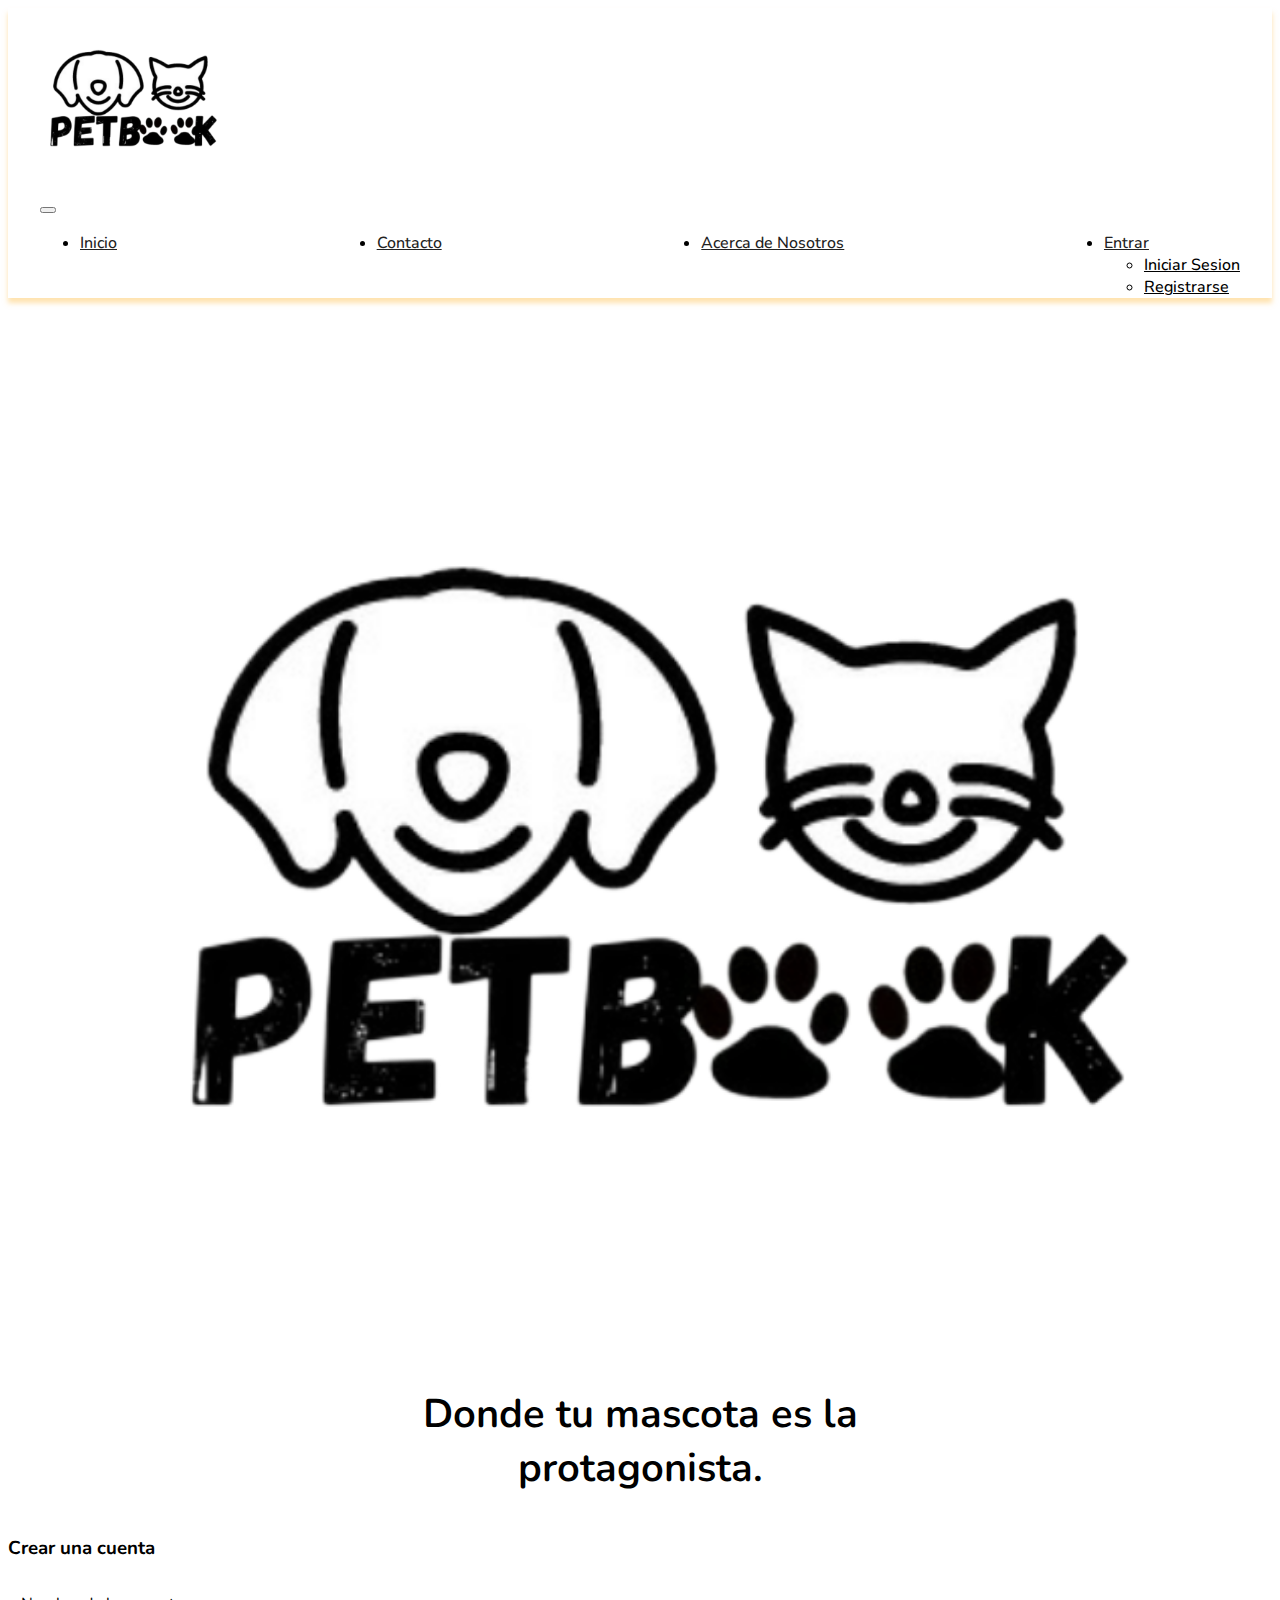
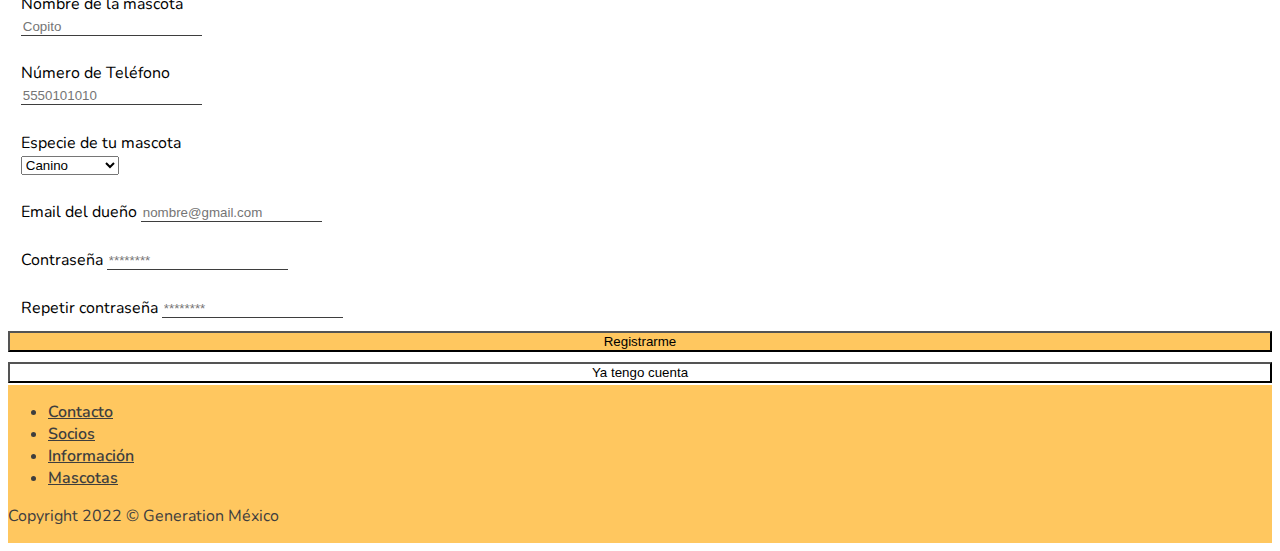
<file: index.html>
<!DOCTYPE html>
<html lang="en">

<head>
  <meta charset="UTF-8" />
  <meta http-equiv="X-UA-Compatible" content="IE=edge" />
  <meta name="viewport" content="width=device-width, initial-scale=1.0" />

  <title>Registro</title>
  <link href="https://cdn.jsdelivr.net/npm/bootstrap@5.2.3/dist/css/bootstrap.min.css" rel="stylesheet"
  integrity="sha384-rbsA2VBKQhggwzxH7pPCaAqO46MgnOM80zW1RWuH61DGLwZJEdK2Kadq2F9CUG65" crossorigin="anonymous">
  <link rel="stylesheet" href="/css/variables.css">
  <link rel="stylesheet" href="/css/navbar.css" />
  <link rel="stylesheet" href="/css/index.css" />
  <link rel="stylesheet" href="css/footer.css"/>
</head>

<body>
  <nav class="navbar navbar-expand-lg  d-flex justify-content-between nav-mobile-flex">

    <div class="item1-mobile">
      <a class="navbar-brand" href="#">
        <img src="/images/logo.png" alt="Logo" class="navLogo" id="logo" />
      </a>
    </div>
    <div class="item2-mobile">
      <div class="container-fluid">
        <button class="navbar-toggler" type="button" data-bs-toggle="collapse" data-bs-target="#navbarNav"
          aria-controls="navbarNav" aria-expanded="false" aria-label="Toggle navigation">
          <span class="navbar-toggler-icon"></span>
        </button>
        <div class="collapse navbar-collapse div-list" id="navbarNav">

          <ul class="navbar-nav nav-ul-s">
            <!-- <div class="links-menu"> -->
            <li class="nav-item">
              <a class="nav-link" href="index.html">Inicio</a>
            </li>
            </li>
            <li class="nav-item">
              <a class="nav-link" href="contacto.html">Contacto</a>
            </li>
            <li class="nav-item">
              <a class="nav-link" href="/AcercaDeNosotros.html">Acerca de Nosotros</a>
            </li>
            <li class="nav-item dropdown">
              <a class="nav-link dropdown-toggle" href="#" role="button" data-bs-toggle="dropdown" aria-expanded="false">
                Entrar
              </a>
              <ul class="dropdown-menu bg-verde">
                <li><a class="dropdown-item" href="login.html" style="color: black;">Iniciar Sesion</a></li>
                <li><a class="dropdown-item" href="index.html" style="color: black;">Registrarse</a></li>
              </ul>
            </li>
          </ul>
          <!-- </div> -->
          </ul>
        </div>
      </div>
    </div>
  </nav>

  <main class="container w-90 espaciado-top">
    <div class="row row-cols-1 row-cols-md-2">
      <div class="col estilo-form" id="descripcion">
        <img src="images/logo.png" alt="" class="img-chica-paseando-perro"/>
        <p>Donde tu mascota es la<br> protagonista.</p>
      </div>
      <div class="col mt-3">
        <h3>Crear una cuenta</h3>
        <form action="#" class="formulario" id="formularioIndex">
          <!--Nombre de la mascota-->
          <div class="formularioGrupo" id="grupo_nombre">
            <label for="input-nombre" class="form-label">Nombre de la mascota</label>
            <div class="formularioInput">
              <input type="text" class="form-control estilo-inputs" name="nombre" id="input_nombre"
                placeholder="Copito">
            </div>
            <div class="alert alert-danger" role="error">
              <li>Nombre no válido.</li>
              <li>El nombre no puede estar vacío. Debe contener 2 caracteres o más.</li>
              <li>El nombre solo puede contener letras.</li>
            </div>
          </div>
          <!-- telefono-->
          <div class="formularioGrupo" id="grupo_telefono">
            <label for="input-telefono" class="form-label">Número de Teléfono</label>
            <div class="formularioInput">
              <input type="tel" class="form-control estilo-inputs" name="telefono" id="input_telefono"
                placeholder="5550101010">
            </div>
            <div class="alert alert-danger" role="error">
              <li>Ingresa un teléfono válido</li>
              <li>Ejemplo: 5567996337</li>
            </div>
          </div>

          <!--Especie-->
          <div class="formularioGrupo">
            <label for="input-name" class="form-label">Especie de tu mascota</label>
            <div>
              <select name="Especie" class="especie" name="especie" id="especie">
                <option value="">Canino</option>
                <option value="">Felino</option>
                <option value="">Equino</option>
                <option value="">Roedor</option>
                <option value="">Reptil</option>
                <option value="">Acuatico</option>
                <option value="">Ave</option>
                <option value="">Otra especie</option>
              </select>
            </div>
          </div>
          <!--Email-->
          <div class="formularioGrupo" id="grupo_email">
            <label for="input-email" class="form-label">Email del dueño</label>
            <input type="email" class="form-control estilo-inputs" name="email" id="input_email"
              placeholder="nombre@gmail.com" />
            <div class="alert alert-danger" role="error">
              <li>Ingresa un email válido</li>
              <li>Ejemplo: gatitaflow@gmail.com</li>
            </div>
          </div>
          <!--contraseña-->
          <div class="formularioGrupo" id="grupo_password">
            <label for="input-password" class="form-label">Contraseña</label>
            <input type="password" class="form-control estilo-inputs" name="password" id="input_password"
              placeholder="********" />
            <div class="alert alert-danger" role="error">
              <li>Ingresa una contraseña válida</li>
              <li>La contraseña debe tener entre 8 y 16 caracteres, al menos un dígito, al menos una minúscula y al
                menos una mayúscula.</li>
              <li>Ejemplo: UnaGatita60$</li>
            </div>
          </div>
          <!--repetircontraseña-->
          <div class="formularioGrupo" id="grupo_password2">
            <label for="input-Password2" class="form-label">Repetir contraseña</label>
            <input type="password" class="form-control estilo-inputs" name="password2" id="input_password2"
              placeholder="********" />
            <div class="alert alert-danger" role="error">
              <li>La contraseña debe ser igual a la anterior</li>
            </div>
          </div>
          <div class="div-btns">
            <button type="button" id="btnRegistro" class="btn btn-color">Registrarme</button>
            <button type="button" id="btnTengoCuenta" class="btn btn-color">Ya tengo cuenta</button>
          </div>
          <div class="col-md-8 order-md-1 mt-2">

            <div class="alert alert-danger fade show" style="display:none" role="alert" id="alertaValidaciones">
              <p id="alertaValidacionesTexto"></p>
            </div>
          </div>

        </form>
      </div>
    </div>
  </main>
  <dialog class="modal-success">
    <div class="modal-container">
      <h2 class="success-title">Registro Exitoso</h2>
      <img class="success-icon"src="./images/iconos/registro.svg" alt="Icono de un circulo verde con una palomita blanca">
      <p class="success-text">Por favor <a href="login.html" class="login-link">inicie sesión</a> para empezar a publicar</>
      <p class="success-text">Redirigiendo al Login en <span class="seg-success">3</span> segundos...</p>
    </div>
  </dialog>
  <footer>
    <ul class="nav justify-content-center">
      <li class="nav-item">
        <a class="nav-link" href="contacto.html">Contacto</a>
      </li>
      <li class="nav-item">
        <a class="nav-link" href="#">Socios</a>
      </li>
      <li class="nav-item">
        <a class="nav-link" href="AcercaDeNosotros.html">Información</a>
      </li>
      <li class="nav-item">
        <a class="nav-link" target="_blank" href="https://www.youtube.com/watch?v=dO5zpQtWBKU">Mascotas</a>
      </li>
    </ul>
    <p class="text-center">Copyright 2022 &#xa9 Generation México</p>
  </footer>
  <script src="https://cdn.jsdelivr.net/npm/bootstrap@5.2.3/dist/js/bootstrap.bundle.min.js"
  integrity="sha384-kenU1KFdBIe4zVF0s0G1M5b4hcpxyD9F7jL+jjXkk+Q2h455rYXK/7HAuoJl+0I4"
  crossorigin="anonymous"></script>
  <script src="js/index.js"></script>
  <!-- <script src="/js/Dosindex.js"></script> -->
  
</body>

</html>
</file>
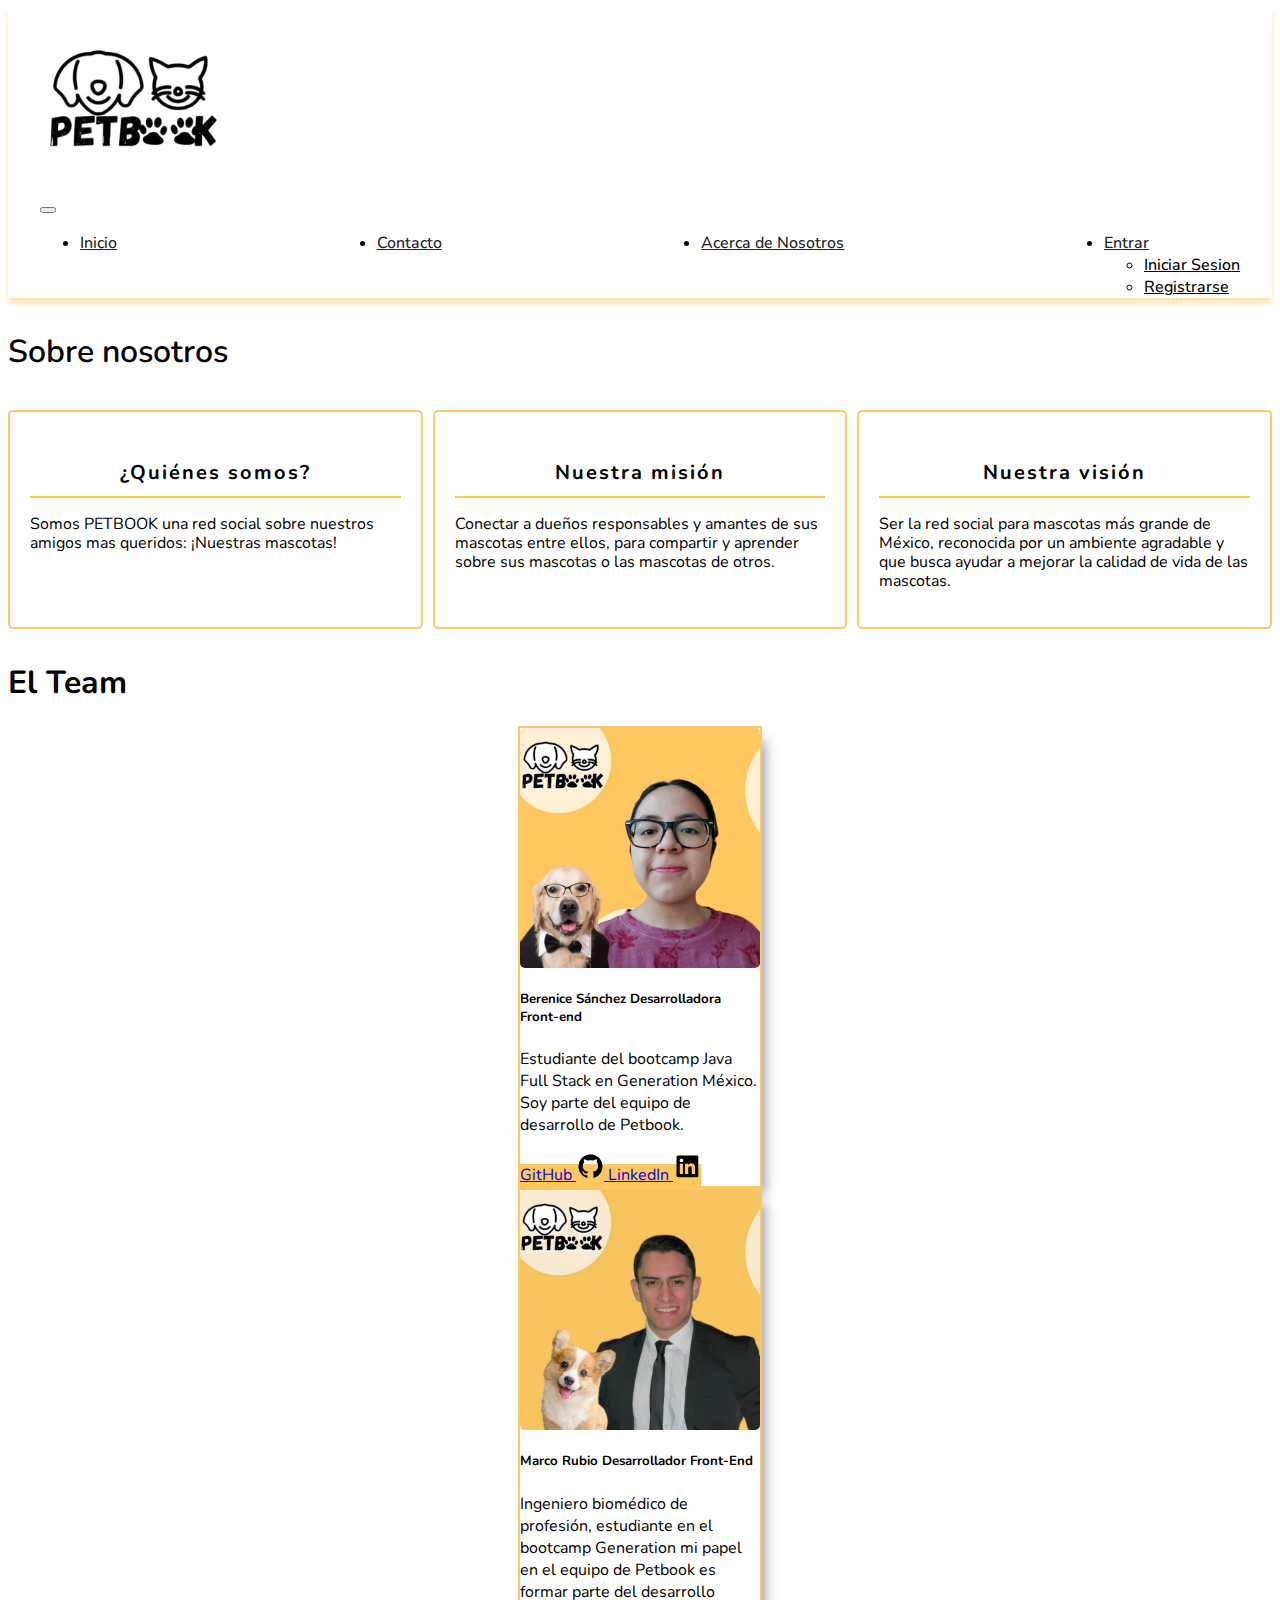
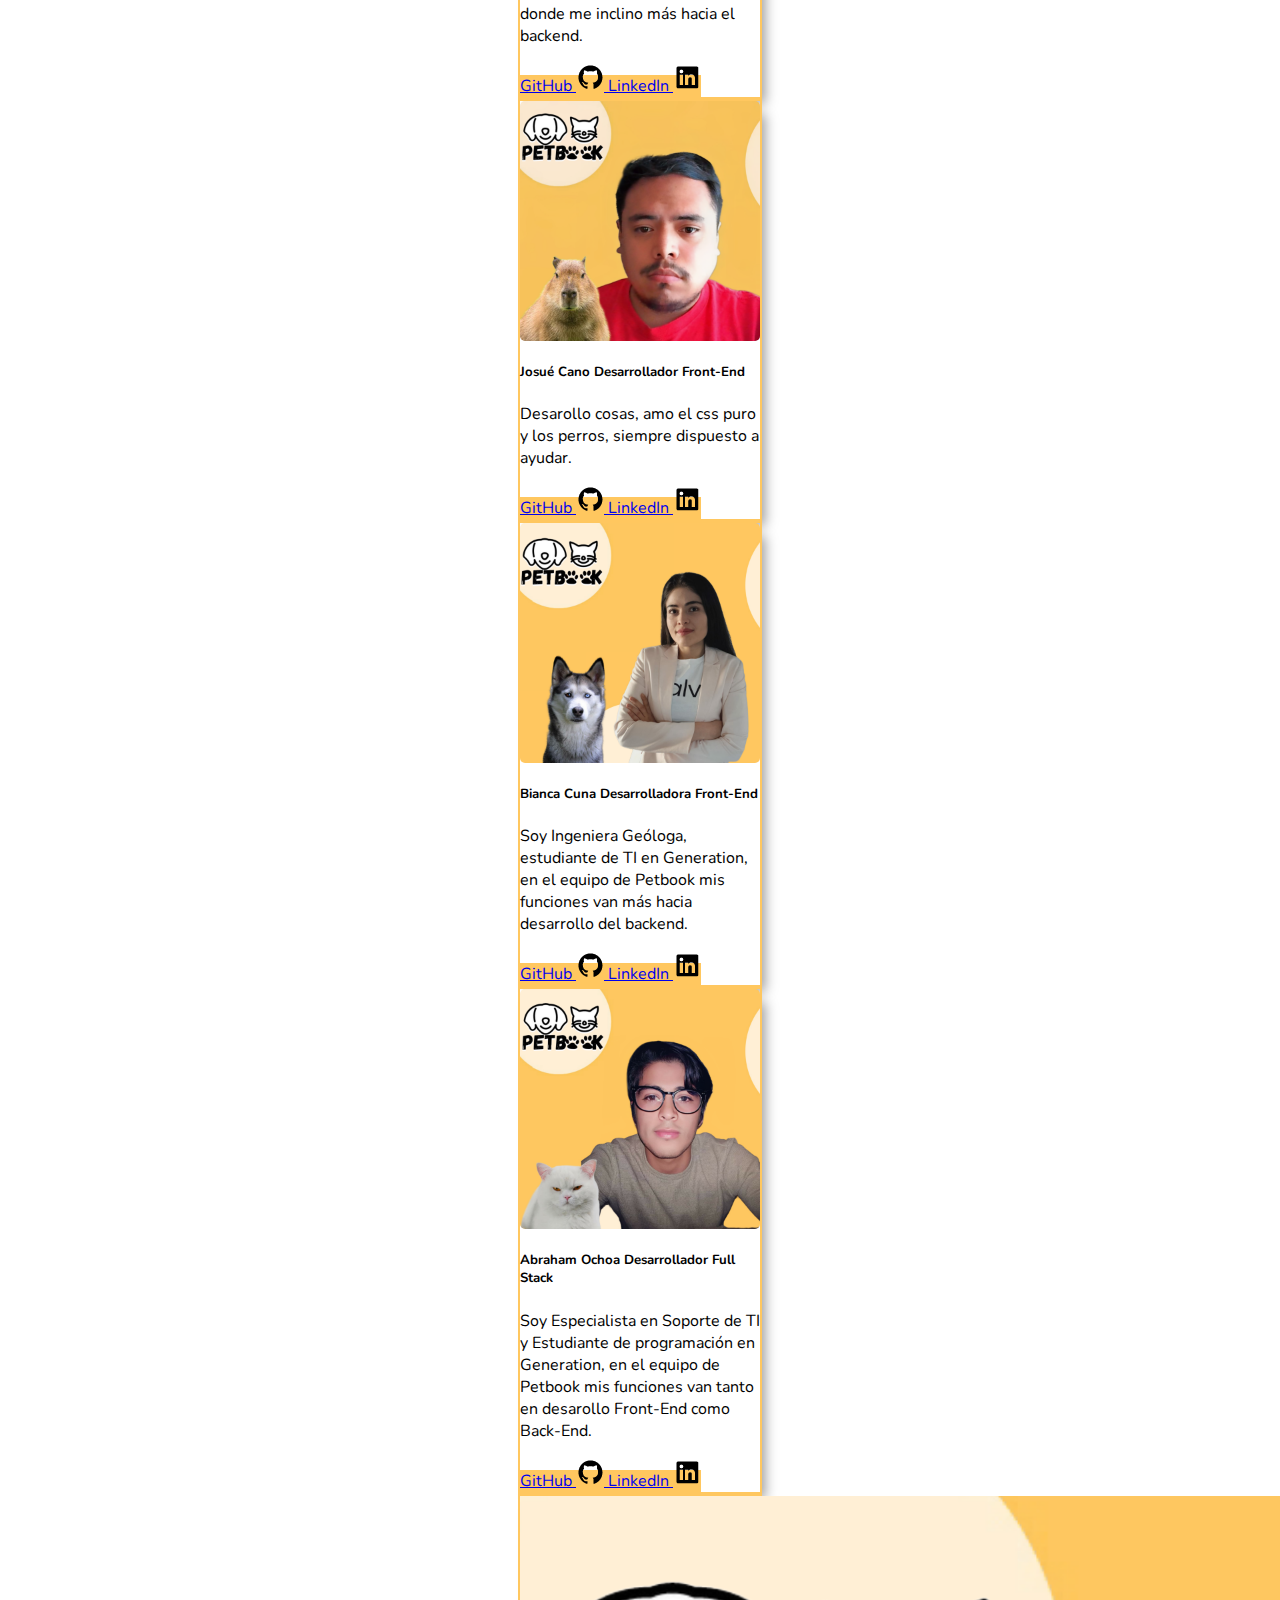
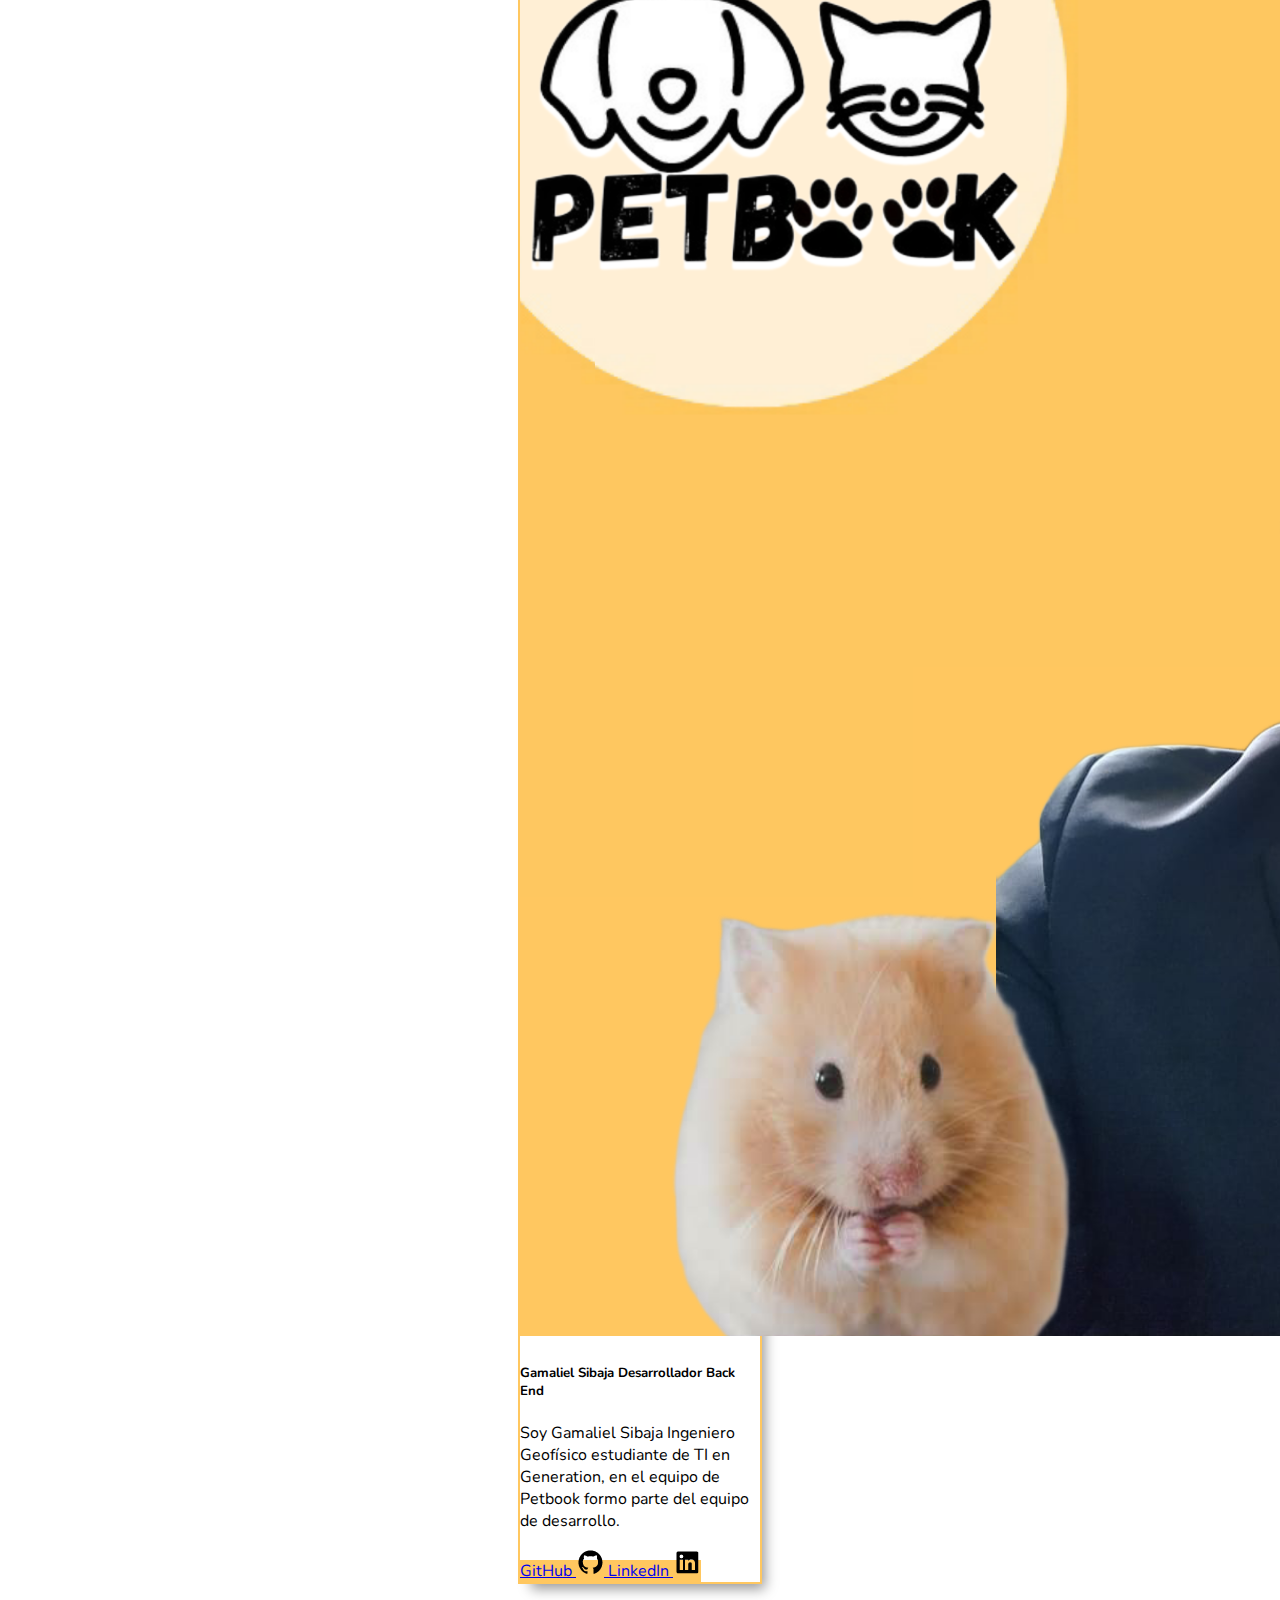
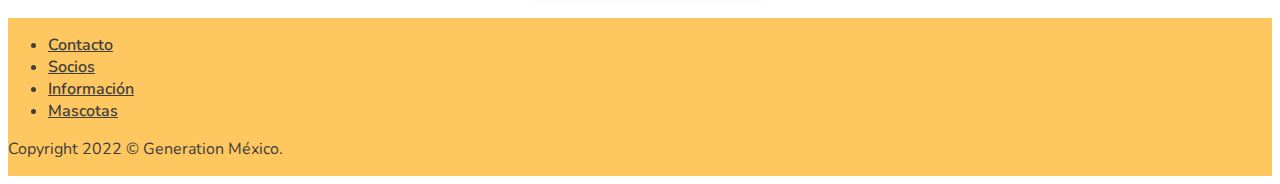
<file: AcercaDeNosotros.html>
<!DOCTYPE html>
<html lang="en">

<head>
  <meta charset="utf-8" />
  <meta name="viewport" content="width=device-width, initial-scale=1" />
  <title>Acerca de nosotros</title>
  <link rel="stylesheet" href="/css/navbar.css">
  <link href="https://cdn.jsdelivr.net/npm/bootstrap@5.2.3/dist/css/bootstrap.min.css" rel="stylesheet"
    integrity="sha384-rbsA2VBKQhggwzxH7pPCaAqO46MgnOM80zW1RWuH61DGLwZJEdK2Kadq2F9CUG65" crossorigin="anonymous" />
  <link rel="stylesheet" href="/css/variables.css">
  <link rel="stylesheet" href="/css/navbar.css">
  <link rel="stylesheet" href="/css/Acercadenosotros.css" />
  <link rel="stylesheet" href="css/footer.css">
</head>

<body>
  <nav class="navbar navbar-expand-lg bg-verde d-flex justify-content-between nav-mobile-flex">
    <div class="item1-mobile">
      <a class="navbar-brand" href="#">
        <img src="/images/logo.png" alt="Logo" class="navLogo" id="logo" />
      </a>
    </div>
    <div class="item2-mobile">

      <div class="container-fluid">
        <button class="navbar-toggler" type="button" data-bs-toggle="collapse" data-bs-target="#navbarNav"
          aria-controls="navbarNav" aria-expanded="false" aria-label="Toggle navigation">
          <span class="navbar-toggler-icon"></span>
        </button>
        <div class="collapse navbar-collapse div-list" id="navbarNav">

          <ul class="navbar-nav nav-ul-s">
            <!-- <div class="links-menu"> -->
            <li class="nav-item">
              <a class="nav-link" href="index.html">Inicio</a>
            </li>
            </li>
            <li class="nav-item">
              <a class="nav-link" href="contacto.html">Contacto</a>
            </li>
            <li class="nav-item">
              <a class="nav-link" href="/AcercaDeNosotros.html">Acerca de Nosotros</a>
            </li>
            <li class="nav-item dropdown">
              <a class="nav-link dropdown-toggle" href="#" role="button" data-bs-toggle="dropdown"
                aria-expanded="false">
                Entrar
              </a>
              <ul class="dropdown-menu bg-verde">
                <li><a class="dropdown-item" href="login.html" style="color: black;">Iniciar Sesion</a></li>
                <li><a class="dropdown-item" href="index.html" style="color: black;">Registrarse</a></li>
              </ul>
            </li>
          </ul>
          <!-- </div> -->
          </ul>
        </div>
      </div>
    </div>

  </nav>
  <section class="container w-90 texto-acerca-nosotros">
    <h1 class="text-center espaciado">Sobre nosotros</h1>
    <div class="cards_nosotros_container">
      <article class="card_nosotros">
        <h2 class="card_nosotros_title">¿Quiénes somos?</h2>
        <p class="card_nosotros_text">
          Somos PETBOOK una red social sobre nuestros amigos mas queridos: ¡Nuestras mascotas!
        </p>
      </article>
      <article class="card_nosotros">
        <h2 class="card_nosotros_title">Nuestra misión</h2>
        <p class="card_nosotros_text">
          Conectar a dueños responsables y amantes de sus mascotas entre ellos, para 
          compartir y aprender sobre sus mascotas o las mascotas de otros.
        </p>
      </article>
      <article class="card_nosotros">
        <h2 class="card_nosotros_title">Nuestra visión</h2>
        <p class="card_nosotros_text">
          Ser la red social para mascotas más grande de México, reconocida por un ambiente agradable y que busca ayudar a 
          mejorar la calidad de vida de las mascotas.
        </p>
      </article>
    </div>
    
  </section>
  
  <main class="container w-90 ">
    <h1 class="text-center">El Team</h1>
    <div class="row row-cols-1 row-cols-md-3 g-4 justify-content-evenly">
      <!--Card Berenice-->
      <div class="col">
        <div class="card h-100 center-cosas">
          <img
            src="/images/bere.png"
            class="card-img-top img" alt="Hollywood Sign on The Hill" />
          <div class="card-body">
            <h5 class="card-title text-center">
              Berenice Sánchez  Desarrolladora Front-end
            </h5>
            <p class="card-text text-center">
              Estudiante del bootcamp Java Full Stack en Generation México.
              Soy parte del equipo de desarrollo de Petbook.
            </p>
          </div>
          <div class="d-flex justify-content-evenly mb-2">
            <a target="_blank" href="https://github.com/wBerenice" class="btn btn-color">GitHub
              <img src="images/iconos/github-logo-24.png" alt="" />
            </a>
            <a target="_blank" href="https://www.linkedin.com/in/berenice-sc/" class="btn btn-color">LinkedIn
              <img src="images/iconos/linkedin-square-logo-24.png" alt="" />
            </a>
          </div>
        </div>
      </div>
      <!--Card Marco-->
      <div class="col">
        <div class="card h-100 center-cosas">
          <img
            src="/images/marco.png"
            class="card-img-top img" alt="Hollywood Sign on The Hill" />
          <div class="card-body">
            <h5 class="card-title text-center">
              Marco Rubio Desarrollador Front-End
            </h5>
            <p class="card-text text-center">
              Ingeniero biomédico de profesión, estudiante en el bootcamp
              Generation mi papel en el equipo de Petbook es formar parte del
              desarrollo donde me inclino más hacia el backend.
            </p>
          </div>
          <div class="d-flex justify-content-evenly mb-2">
            <a target="_blank" href="https://github.com/Marco251094" class="btn btn-color">GitHub
              <img src="images/iconos/github-logo-24.png" alt="" />
            </a>
            <a target="_blank" href="https://www.linkedin.com/in/marco-antonio-rubio-gonzalez"
              class="btn btn-color">LinkedIn
              <img src="images/iconos/linkedin-square-logo-24.png" alt="" />
            </a>
          </div>
        </div>
      </div>
      <!--Card josue-->
      <div class="col">
        <div class="card h-100 center-cosas">
          <img
            src="/images/josue.png"
            class="card-img-top img" alt="Hollywood Sign on The Hill" />
          <div class="card-body">
            <h5 class="card-title text-center">
              Josué Cano Desarrollador Front-End
            </h5>
            <p class="card-text text-center">
              Desarollo cosas, amo el css puro y los perros, siempre dispuesto
              a ayudar.
            </p>
          </div>
          <div class="d-flex justify-content-evenly mb-2">
            <a target="_blank" href="https://github.com/Omiced/" class="btn btn-color">GitHub
              <img src="images/iconos/github-logo-24.png" alt="" />
            </a>
            <a target="_blank" href="https://www.linkedin.com/in/vicanjo" class="btn btn-color">LinkedIn
              <img src="images/iconos/linkedin-square-logo-24.png" alt="" />
            </a>
          </div>
        </div>
      </div>
      <!--Card Bianca-->
      <div class="col">
        <div class="card h-100 center-cosas">
          <img
            src="/images/bianca.png"
            class="card-img-top img" alt="Hollywood Sign on The Hill" />
          <div class="card-body">
            <h5 class="card-title text-center">
              Bianca Cuna Desarrolladora Front-End
            </h5>
            <p class="card-text text-center">
              Soy Ingeniera Geóloga, estudiante de TI en Generation, en el
              equipo de Petbook mis funciones van más hacia desarrollo del
              backend.
            </p>
          </div>
          <div class="d-flex justify-content-evenly mb-2">
            <a target="_blank" href="https://github.com/BiCu19" class="btn btn-color">GitHub
              <img src="images/iconos/github-logo-24.png" alt="" />
            </a>
            <a target="_blank" href="https://www.linkedin.com/in/bianca-p%C3%A9rez-cuna-4019a4259/"
              class="btn btn-color">LinkedIn
              <img src="images/iconos/linkedin-square-logo-24.png" alt="" />
            </a>
          </div>
        </div>
      </div>
      <!--Card Abraham-->
      <div class="col">
        <div class="card h-100 center-cosas">
          <img src="/images/abraham.png" class="card-img-top img" alt="Hollywood Sign on The Hill" />
          <div class="card-body">
            <h5 class="card-title text-center">
              Abraham Ochoa Desarrollador Full Stack
            </h5>
            <p class="card-text text-center">
              Soy Especialista en Soporte de TI y Estudiante de programación en Generation, en
              el equipo de Petbook mis funciones van tanto en desarollo Front-End como Back-End.
            </p>
          </div>
          <div class="d-flex justify-content-evenly mb-2">
            <a target="_blank" href="https://github.com/abrahamhorus" class="btn btn-color">GitHub
              <img src="images/iconos/github-logo-24.png" alt="" />
            </a>
            <a target="_blank" href="https://www.linkedin.com/in/abrahamochoabernal/" class="btn btn-color">LinkedIn
              <img src="images/iconos/linkedin-square-logo-24.png" alt="" />
            </a>
          </div>
        </div>
      </div>
      <!--Card gamaliel-->
      <div class="col">
        <div class="card h-100 center-cosas">
          <img
            src="/images/gama.png" />
          <div class="card-body">
            <h5 class="card-title text-center">
              Gamaliel Sibaja Desarrollador Back End
            </h5>
            <p class="card-text text-center">
              Soy Gamaliel Sibaja Ingeniero Geofísico estudiante de TI en
              Generation, en el equipo de Petbook formo parte del equipo de desarrollo.
            </p>
          </div>
          <div class="d-flex justify-content-evenly mb-2">
            <a target="_blank" href="https://github.com/gammasibaja" class="btn btn-color">GitHub
              <img src="images/iconos/github-logo-24.png" alt="" />
            </a>
            <a target="_blank" href="https://www.linkedin.com/in/gamaliel-sibaja/" class="btn btn-color">LinkedIn
              <img src="images/iconos/linkedin-square-logo-24.png" alt="" />
            </a>
          </div>
        </div>
      </div>

    </div>


  </main>

  <!-- <footer class="footer">
      <img
        src="https://lh3.googleusercontent.com/[base64]w266-h274-no?authuser=0"
        alt="Logo"
        width="100"
        height="100"
        class="patita2"
      />

      <img
        src="https://lh3.googleusercontent.com/[base64]w266-h274-no?authuser=0"
        alt="Logo"
        width="100"
        height="100"
        class="patita"
      />
    </footer> -->
  <footer>
    <ul class="nav justify-content-center">
      <li class="nav-item">
        <a class="nav-link" href="contacto.html">Contacto</a>
      </li>
      <li class="nav-item">
        <a class="nav-link" href="#">Socios</a>
      </li>
      <li class="nav-item">
        <a class="nav-link" href="AcercaDeNosotros.html">Información</a>
      </li>
      <li class="nav-item">
        <a class="nav-link" target="_blank" href="https://www.youtube.com/watch?v=dO5zpQtWBKU">Mascotas</a>
      </li>
    </ul>
    <p class="text-center">Copyright 2022 &#xa9 Generation México.</p>
  </footer>
  <script src="https://cdn.jsdelivr.net/npm/bootstrap@5.2.3/dist/js/bootstrap.bundle.min.js"
    integrity="sha384-kenU1KFdBIe4zVF0s0G1M5b4hcpxyD9F7jL+jjXkk+Q2h455rYXK/7HAuoJl+0I4"
    crossorigin="anonymous"></script>

</body>

</html>
</file>
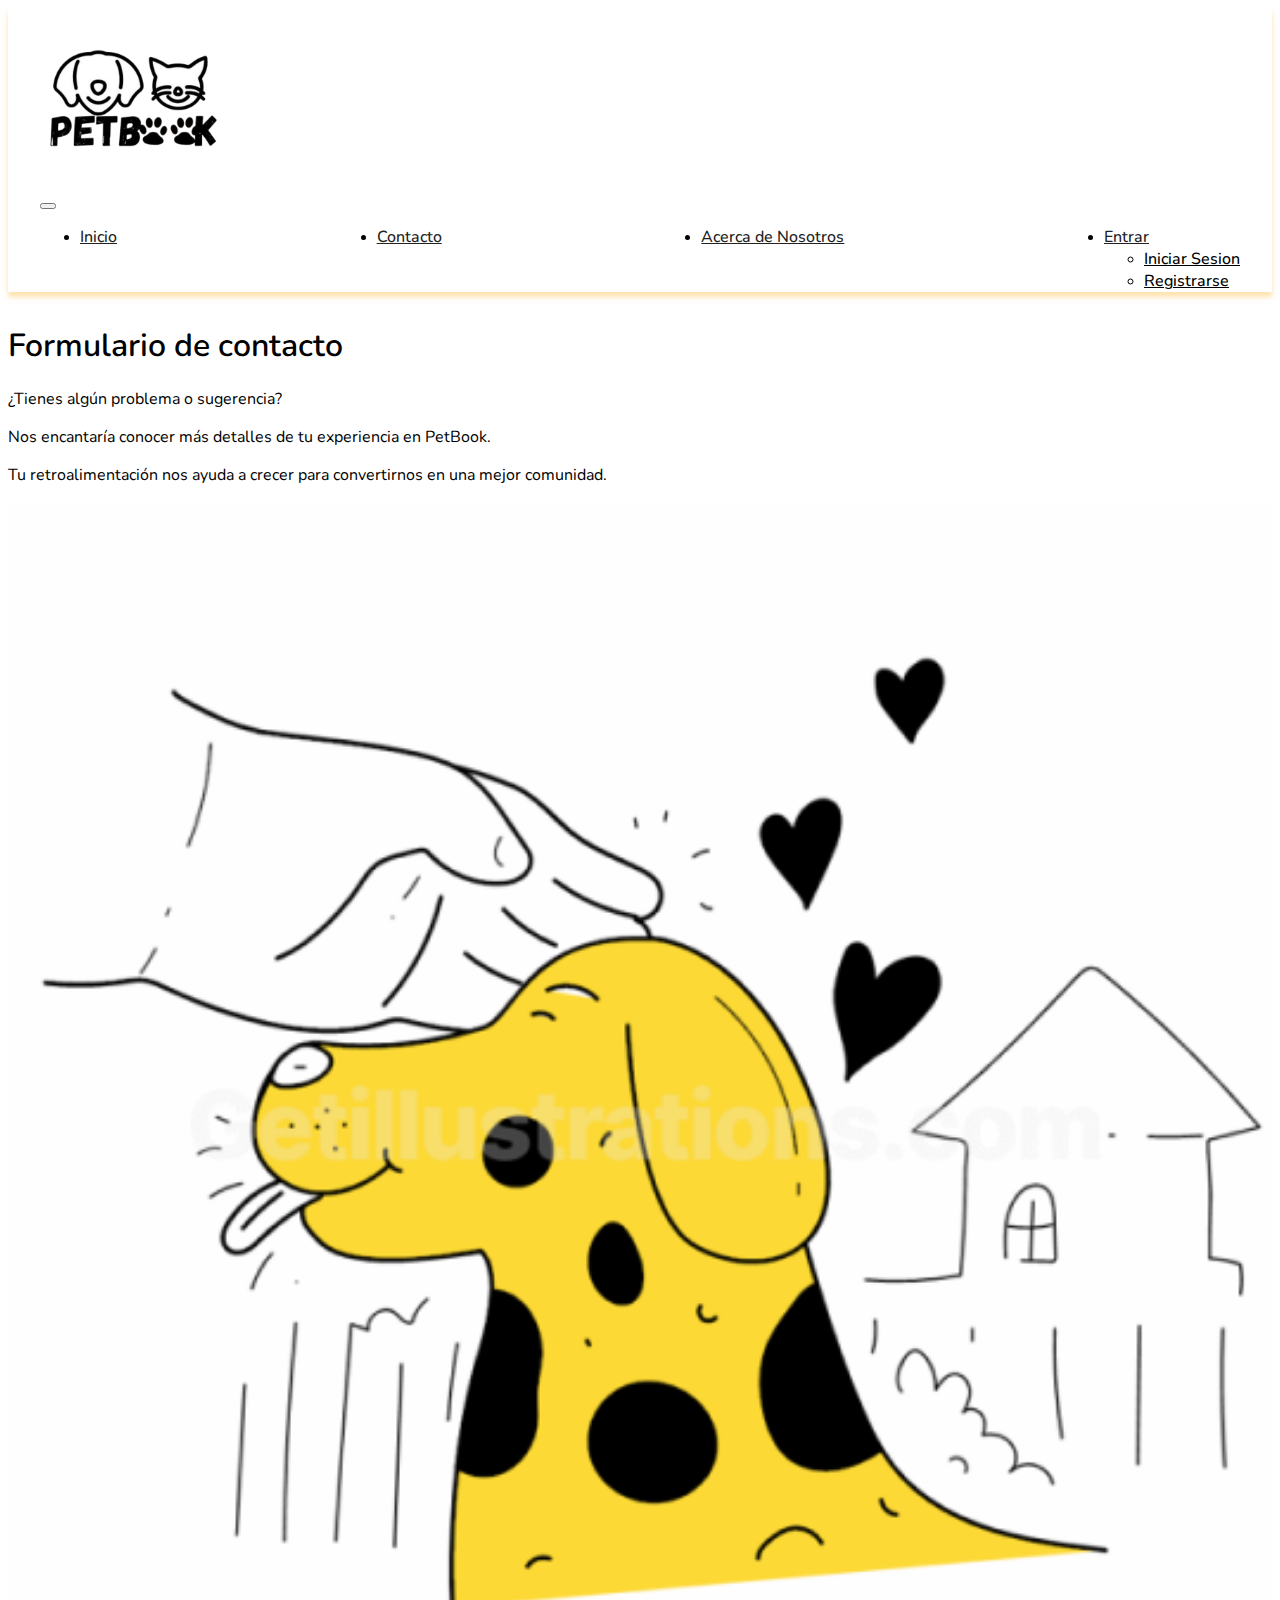
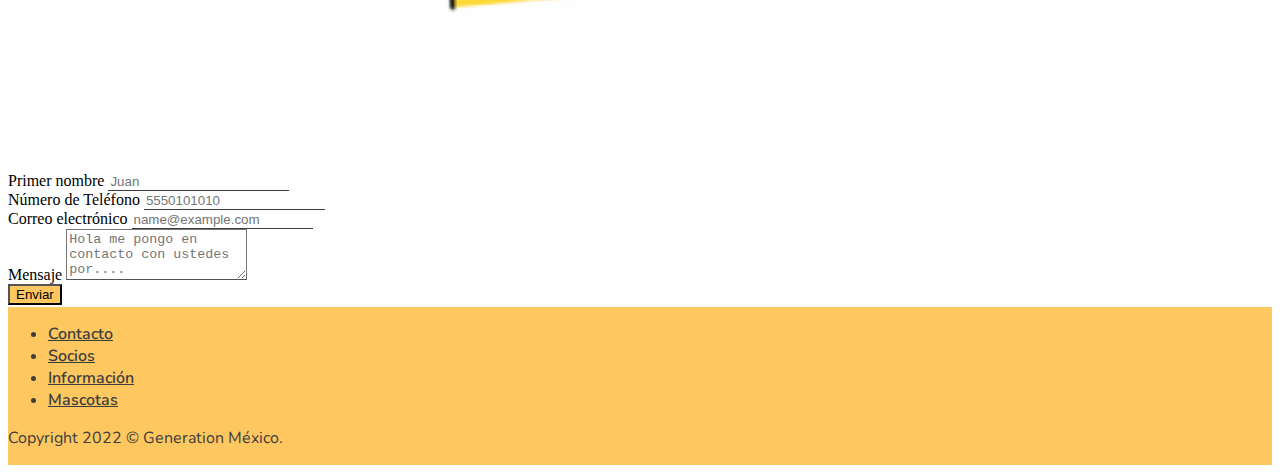
<file: contacto.html>
<!DOCTYPE html>
<html lang="en">
  <head>
    <meta charset="UTF-8" />
    <meta http-equiv="X-UA-Compatible" content="IE=edge" />
    <meta name="viewport" content="width=device-width, initial-scale=1.0" />
    <title>Contacto</title>
    <link href="https://cdn.jsdelivr.net/npm/bootstrap@5.2.3/dist/css/bootstrap.min.css"
      rel="stylesheet"
      integrity="sha384-rbsA2VBKQhggwzxH7pPCaAqO46MgnOM80zW1RWuH61DGLwZJEdK2Kadq2F9CUG65"
      crossorigin="anonymous"/>
    <link rel="stylesheet" href="/css/variables.css">
    <link rel="stylesheet" href="/css/navbar.css">
    <link rel="stylesheet" href="/css/contacto.css" />
    <link rel="stylesheet" href="/css/footer.css">
  </head>
  <body>
    <nav class="navbar navbar-expand-lg bg-verde d-flex justify-content-between nav-mobile-flex">
      <div class="item1-mobile">

        <a class="navbar-brand" href="#">
          <img src="/images/logo.png"
            alt="Logo" class="navLogo" id="logo"/>
        </a>
      </div>
    <div class="item2-mobile">

      <div class="container-fluid">
        <button
          class="navbar-toggler"
          type="button"
          data-bs-toggle="collapse"
          data-bs-target="#navbarNav"
          aria-controls="navbarNav"
          aria-expanded="false"
          aria-label="Toggle navigation"
        >
          <span class="navbar-toggler-icon"></span>
        </button>
        <div class="collapse navbar-collapse div-list" id="navbarNav">

          <ul class="navbar-nav nav-ul-s">
            <!-- <div class="links-menu"> -->
              <li class="nav-item">
                <a class="nav-link" href="index.html">Inicio</a>
              </li>
            </li>
            <li class="nav-item">
              <a class="nav-link" href="contacto.html">Contacto</a>
            </li>
            <li class="nav-item">
              <a class="nav-link" href="/AcercaDeNosotros.html">Acerca de Nosotros</a>
            </li>
            <li class="nav-item dropdown">
              <a
                class="nav-link dropdown-toggle"
                href="#"
                role="button"
                data-bs-toggle="dropdown"
                aria-expanded="false"
              >
                Entrar
              </a>
              <ul class="dropdown-menu bg-verde">
                <li><a class="dropdown-item" href="login.html" style="color: black;">Iniciar Sesion</a></li>
                <li><a class="dropdown-item" href="index.html" style="color: black;">Registrarse</a></li>
              </ul>
            </li>
          </ul>
            <!-- </div> -->
          </ul>
        </div>
      </div>
    </div>

    </nav>
  
    <main class="container w-90 mt-3 ">
      <div class="row row-cols-1 row-cols-md-2 espaciado-top">
        <div class="col form-descripcion-div" id="descripcion">
          <h1>Formulario de contacto</h1>
          <p>¿Tienes algún problema o sugerencia?</p>
          <p>Nos encantaría conocer más detalles de tu experiencia en PetBook.</p>
          <p>Tu retroalimentación nos ayuda a crecer para convertirnos en una mejor comunidad.</p>

          <img src="/images/img-perro-amarillo-mano.png" alt="" class="img-perro-amarillo-mano">
        </div>
        <div class="col mt-3">
          <form action="#" id="form-contacto" class="form">
            <div  class="mb-3">
              <label for="input-name" class="form-label"
                >Primer nombre</label
              >
              <input
                type="text"
                class="form-control input-contacto"
                id="nombre"
                name="name"
                placeholder="Juan"
              />
            </div>
            <div class="mb-3">
              <label for="input-num" class="form-label"
                >Número de Teléfono</label
              >
              <input
                type="tel"
                class="form-control input-contacto"
                id="numeroTel"
                placeholder="5550101010"
                name="telefono"
              />
            </div>
            <div class="mb-3">
              <label for="input-email" class="form-label"
                >Correo electrónico</label
              >
              <input
                type="email"
                class="form-control input-contacto"
                id="inputEmail"
                placeholder="name@example.com"
              />
            </div>
            <div class="mb-3">
              <label for="exampleFormControlTextarea1" class="form-label"
                >Mensaje</label
              >
              <textarea
                class="form-control input-contacto-mensaje"
                id="exampleFormControlTextarea1"
                rows="3"
                placeholder="Hola me pongo en contacto con ustedes por...."
              ></textarea>
            </div>
            <div class="col-md-8 order-md-1">
              <div class="alert alert-danger fade show" style="display:none" role="alert" id="alertaValidaciones">
                <!-- <ul id="alertaValidacionesTexto"></ul> -->
                <p id="alertaValidacionesTexto"></p>
          </div>
          <button type="button" id="btnEnviar" class="btn btn-contacto">Enviar</button>
          </form>
        </div>
      </div>
    </main>
    <dialog class="modal-success">
      <div class="modal-container">
        <h2 class="success-title">Gracias por contactarnos</h2>
        <img class="success-icon"src="./images/emailAnimado.gif" alt="Icono de un circulo verde con una palomita blanca">
        <p class="success-text">En cuanto sea posible alguien del equipo se comunicará con usted.<p/>
      </div>
    </dialog>
    <footer >
      <ul class="nav justify-content-center">
        <li class="nav-item">
          <a class="nav-link" href="contacto.html">Contacto</a>
        </li>
        <li class="nav-item">
          <a class="nav-link" href="#">Socios</a>
        </li>
        <li class="nav-item">
          <a class="nav-link" href="AcercaDeNosotros.html">Información</a>
        </li>
        <li class="nav-item">
          <a
            class="nav-link"
            
            target="_blank"
            href="https://www.youtube.com/watch?v=dO5zpQtWBKU"
            >Mascotas</a
          >
        </li>
      </ul>
      <p class="text-center">Copyright 2022 &#xa9 Generation México.</p>
    </footer>
    <script src="/js/contacto.js"></script>
    <!-- JavaScript Bundle with Popper -->
    <script
      src="https://cdn.jsdelivr.net/npm/bootstrap@5.2.3/dist/js/bootstrap.bundle.min.js"
      integrity="sha384-kenU1KFdBIe4zVF0s0G1M5b4hcpxyD9F7jL+jjXkk+Q2h455rYXK/7HAuoJl+0I4"
      crossorigin="anonymous"
    ></script>
    <!-- smtp scrip -->
    <script src="https://smtpjs.com/v3/smtp.js">
    </script>
  </body>
</html>
</file>
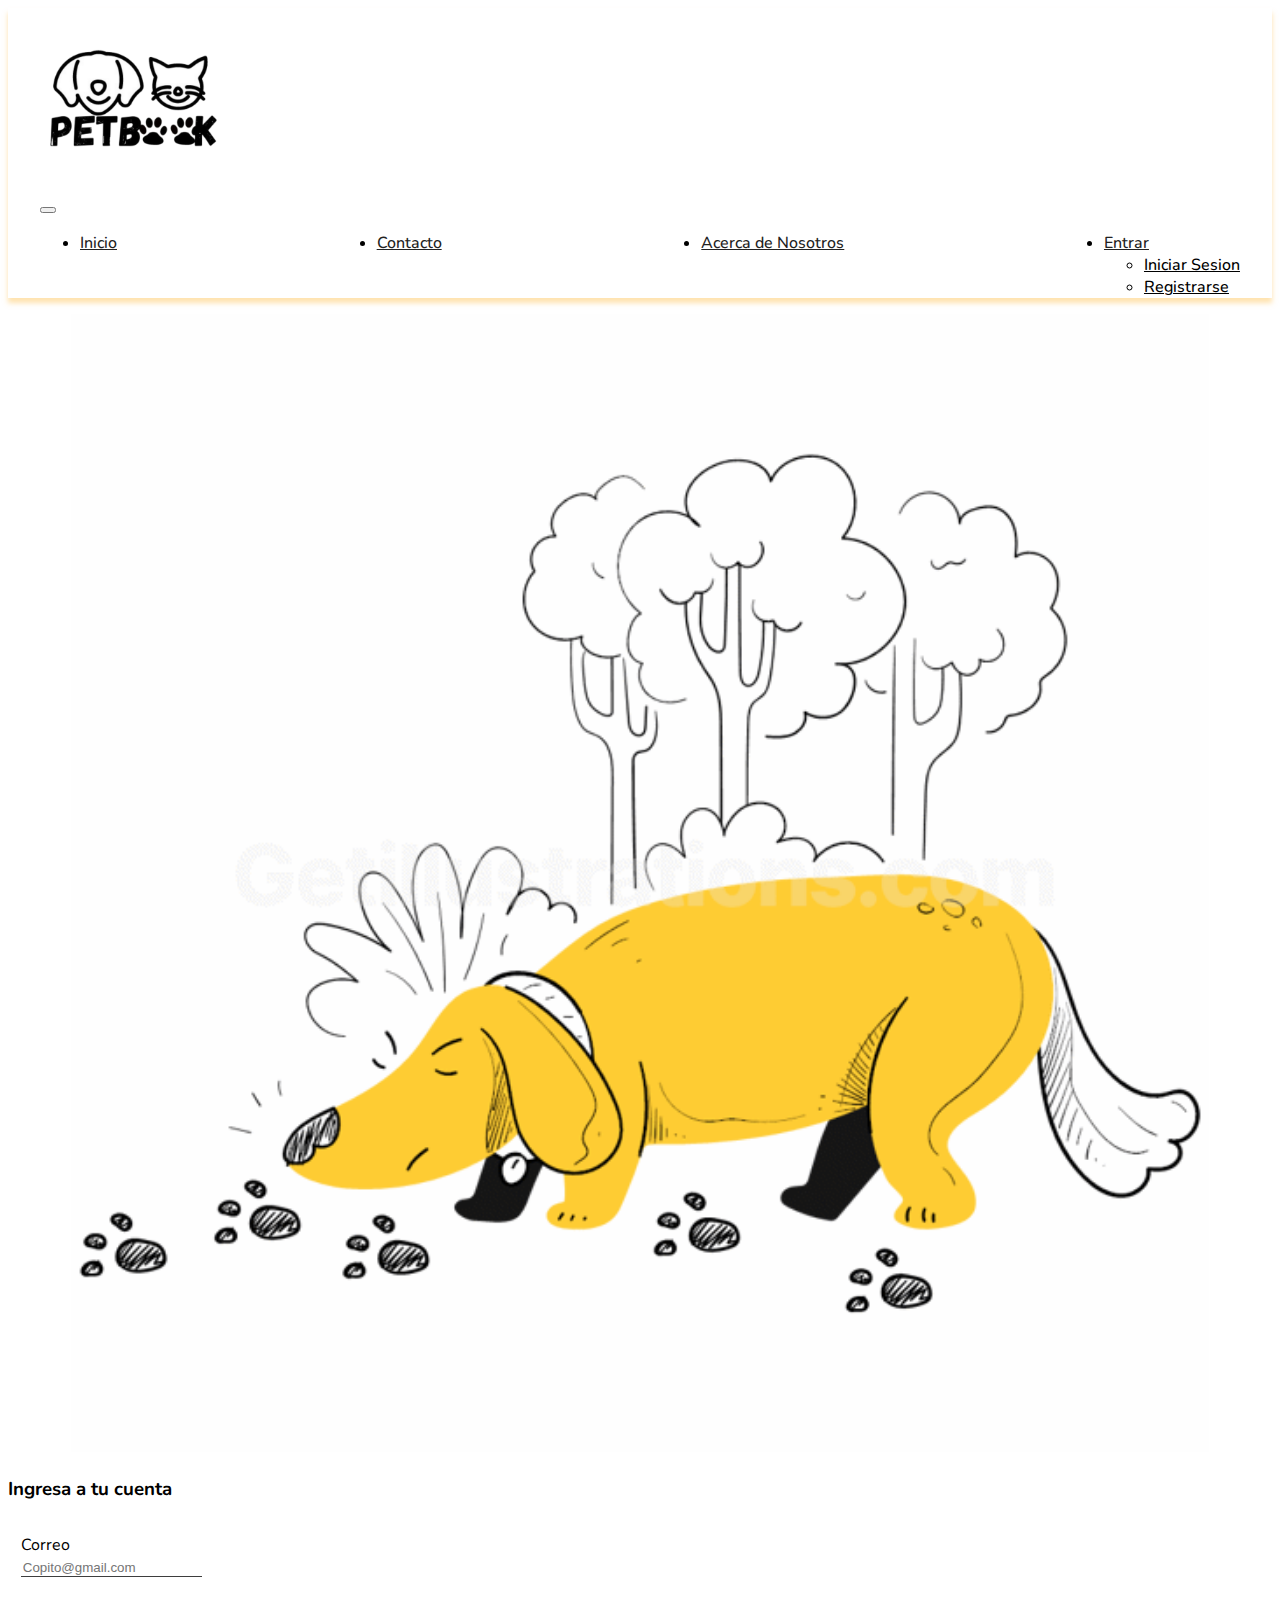
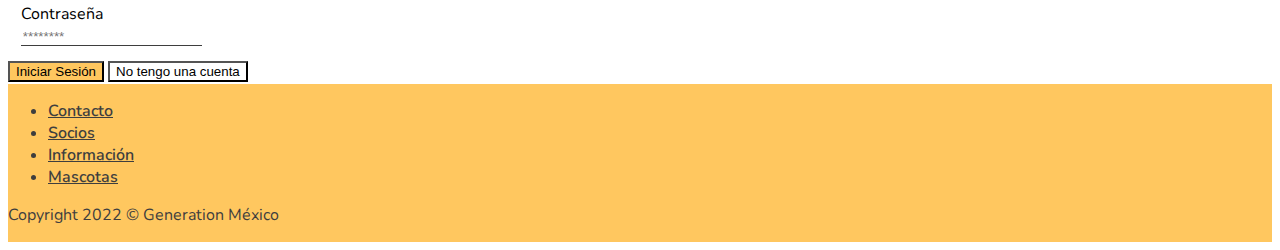
<file: login.html>
<!DOCTYPE html>
<html lang="en">

<head>
  <meta charset="UTF-8" />
  <meta http-equiv="X-UA-Compatible" content="IE=edge" />
  <meta name="viewport" content="width=device-width, initial-scale=1.0" />

  <title>Login</title>
  <link href="https://cdn.jsdelivr.net/npm/bootstrap@5.2.3/dist/css/bootstrap.min.css" rel="stylesheet"
  integrity="sha384-rbsA2VBKQhggwzxH7pPCaAqO46MgnOM80zW1RWuH61DGLwZJEdK2Kadq2F9CUG65" crossorigin="anonymous">
  <link rel="stylesheet" href="/css/variables.css">
  <link rel="stylesheet" href="/css/navbar.css" />
  <link rel="stylesheet" href="/css/login.css" />
  <link rel="stylesheet" href="css/footer.css"/>
</head>

<body>
  <nav class="navbar navbar-expand-lg  d-flex justify-content-between nav-mobile-flex">

    <div class="item1-mobile">
      <a class="navbar-brand" href="#">
        <img src="/images/logo.png" alt="Logo" class="navLogo" id="logo" />
      </a>
    </div>
    <div class="item2-mobile">
      <div class="container-fluid">
        <button class="navbar-toggler" type="button" data-bs-toggle="collapse" data-bs-target="#navbarNav"
          aria-controls="navbarNav" aria-expanded="false" aria-label="Toggle navigation">
          <span class="navbar-toggler-icon"></span>
        </button>
        <div class="collapse navbar-collapse div-list" id="navbarNav">

          <ul class="navbar-nav nav-ul-s">
            <!-- <div class="links-menu"> -->
            <li class="nav-item">
              <a class="nav-link" href="index.html">Inicio</a>
            </li>
            </li>
            <li class="nav-item">
              <a class="nav-link" href="contacto.html">Contacto</a>
            </li>
            <li class="nav-item">
              <a class="nav-link" href="/AcercaDeNosotros.html">Acerca de Nosotros</a>
            </li>
            <li class="nav-item dropdown">
              <a class="nav-link dropdown-toggle" href="#" role="button" data-bs-toggle="dropdown" aria-expanded="false">
                Entrar
              </a>
              <ul class="dropdown-menu bg-verde">
                <li><a class="dropdown-item" href="login.html" style="color: black;">Iniciar Sesion</a></li>
                <li><a class="dropdown-item" href="index.html" style="color: black;">Registrarse</a></li>
              </ul>
            </li>
          </ul>
          <!-- </div> -->
          </ul>
        </div>
      </div>
    </div>
  </nav>

  <main class="container w-90 mt-3 ">
    <div class="row row-cols-1 row-cols-md-2">
      <div class="col estilo-form" id="descripcion">
        <img src="images/img-perro-huellas.png" alt="" class="img-chica-paseando-perro"/>
      </div>
      <div class="col mt-3">
        <h3>Ingresa a tu cuenta</h3>
        <form action="#" class="formulario" id="formularioIndex">
         <!--Nombre del usuario-->
         <div class="formularioGrupo" id="grupo_nombre">
          <label for="input-nombre" class="form-label">Correo</label>
          <div class="formularioInput">
            <input type="text" class="form-control estilo-inputs" name="nombre" id="input_nombre"
              placeholder="Copito@gmail.com">
          </div>
          </div>
          <!--contraseña-->
          <div class="formularioGrupo" id="grupoPassword">
            <label for="input-password" class="form-label">Contraseña</label>
            <div class="formularioInput">
              <input type="password" class="form-control estilo-inputs" name="inputPassword" id="inputPassword"
                placeholder="********" />
            </div>
          </div>
          <div class="alerts"></div>
          <div class="col-md-8 order-md-1 mt-2">
            <button type="button" id="btnRegistro" class="btn btn-color">Iniciar Sesión</button>
            <button type="button" id="btnSinCuenta" class="btn btn-color">No tengo una cuenta</button>
            
            <div class="alert alert-danger fade show" style="display:none" role="alert" id="alertaValidaciones">
              <p id="alertaValidacionesTexto"></p>
            </div>
          </div>

        </form>
      </div>
    </div>
  </main>

  <footer>
    <ul class="nav justify-content-center">
      <li class="nav-item">
        <a class="nav-link" href="contacto.html">Contacto</a>
      </li>
      <li class="nav-item">
        <a class="nav-link" href="#">Socios</a>
      </li>
      <li class="nav-item">
        <a class="nav-link" href="AcercaDeNosotros.html">Información</a>
      </li>
      <li class="nav-item">
        <a class="nav-link" target="_blank" href="https://www.youtube.com/watch?v=dO5zpQtWBKU">Mascotas</a>
      </li>
    </ul>
    <p class="text-center">Copyright 2022 &#xa9 Generation México</p>
  </footer>
  <script src="https://cdn.jsdelivr.net/npm/bootstrap@5.2.3/dist/js/bootstrap.bundle.min.js"
  integrity="sha384-kenU1KFdBIe4zVF0s0G1M5b4hcpxyD9F7jL+jjXkk+Q2h455rYXK/7HAuoJl+0I4"
  crossorigin="anonymous"></script>
  <script src="js/login.js"></script>

</body>

</html>
</file>
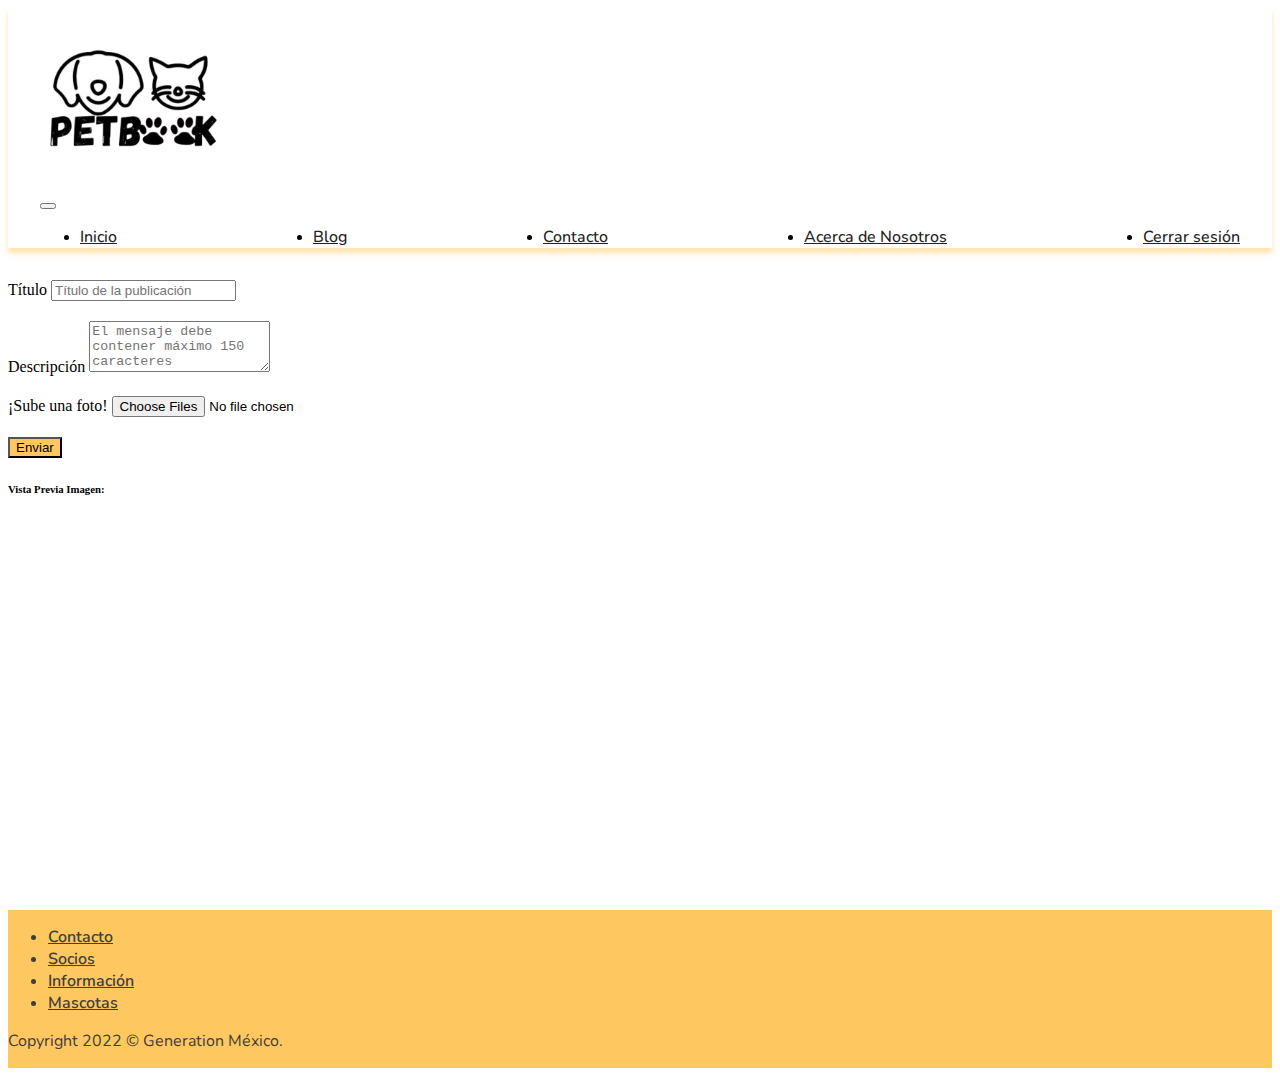
<file: Publicaciones.html>
<!DOCTYPE html>
<html lang="en">

<head>
  <meta charset="UTF-8">
  <meta http-equiv="X-UA-Compatible" content="IE=edge">
  <meta name="viewport" content="width=device-width, initial-scale=1.0">
  <title>Feed | Publicaciones</title>
  <link href="https://cdn.jsdelivr.net/npm/bootstrap@5.2.3/dist/css/bootstrap.min.css" rel="stylesheet"
    integrity="sha384-rbsA2VBKQhggwzxH7pPCaAqO46MgnOM80zW1RWuH61DGLwZJEdK2Kadq2F9CUG65" crossorigin="anonymous" />
    <link rel="stylesheet" href="/css/variables.css">
  <link rel="stylesheet" href="/css/navbar.css" />
  <link rel="stylesheet" href="css/footer.css">
  <link rel="stylesheet" href="/css/publicaciones.css">
</head>

<body>
  <nav class="navbar navbar-expand-lg bg-verde d-flex justify-content-between nav-mobile-flex">
    <div class="item1-mobile">  
      <a class="navbar-brand" href="#">
        <img
          src="/images/logo.png"
          alt="Logo"
          class="navLogo"
          id="logo"
        />
      </a>
    </div>
  <div class="item2-mobile">

    <div class="container-fluid">
      <button
        class="navbar-toggler"
        type="button"
        data-bs-toggle="collapse"
        data-bs-target="#navbarNav"
        aria-controls="navbarNav"
        aria-expanded="false"
        aria-label="Toggle navigation"
      >
        <span class="navbar-toggler-icon"></span>
      </button>
      <div class="collapse navbar-collapse div-list" id="navbarNav">

        <ul class="navbar-nav nav-ul-s">
          <!-- <div class="links-menu"> -->
            <li class="nav-item">
              <a class="nav-link" href="Publicaciones.html">Inicio</a>
            </li>

            <li class="nav-item">
              <a class="nav-link" href="/blog.html">Blog</a>
            </li>
          
          <li class="nav-item">
            <a class="nav-link" href="contacto.html">Contacto</a>
          </li>
          <li class="nav-item">
            <a class="nav-link" href="/AcercaDeNosotros.html">Acerca de Nosotros</a>
          </li>
          <li class="nav-item">
            <a class="nav-link"  id="btnCerrarSesion" href="./login.html">Cerrar sesión </a>
          </li>
        </ul>
          <!-- </div> -->
        </ul>
      </div>
    </div>
  </div>

</nav>

  <form action="#" class="container w-75 justify-content-center espaciado-top">
    <div class="row justify-content-center">
      <label for="exampleFormControlInput1" class="form-label">Título</label>
      <input type="text" class="form-control" id="txtNombre" placeholder="Título de la publicación">
      <!-- <input type="email" class="form-control" id="exampleFormControlInput1" placeholder="name@example.com"> -->
    </div>


    <div class="row justify-content-center">
      <label for="exampleFormControlTextarea1" class="form-label">Descripción</label>
      <textarea class="form-control" id="txtDescripcion" rows="3"
        placeholder="El mensaje debe contener máximo 150 caracteres"></textarea>
      <!-- <textarea class="form-control" id="exampleFormControlTextarea1" rows="3"></textarea> -->
    </div>

    <div class="row justify-content-center">
      <label for="formFileMultiple" class="form-label">¡Sube una foto!</label>
      <input class="form-control" type="file" id="inputImg" multiple>
      <!-- <input class="form-control" type="file" id="formFileMultiple" multiple> -->
    </div>
    <div class="row"><button type="button" class="btn btn-color" id="btnEnviar">Enviar</button></div>
      <div class="alert alert-danger fade show" style="display:none" role="alert" id="alertaValidaciones">
        <p id="alertaValidacionesTexto"></p>
      </div>
     
        <div class="row" id = "imagentemp">
          <div class="col">
            <h6>Vista Previa Imagen:</h6>
            <img class="img" id="tmpimagen" />
          </div>
        </div>
  </form>
  <main id="container" class="container justify-content-center w-75"> 



  </main>
  <footer>
    <ul class="nav justify-content-center">
      <li class="nav-item">
        <a class="nav-link" href="contacto.html">Contacto</a>
      </li>
      <li class="nav-item">
        <a class="nav-link" href="#">Socios</a>
      </li>
      <li class="nav-item">
        <a class="nav-link" href="AcercaDeNosotros.html">Información</a>
      </li>
      <li class="nav-item">
        <a class="nav-link" target="_blank" href="https://www.youtube.com/watch?v=dO5zpQtWBKU">Mascotas</a>
      </li>
    </ul>
    <p class="text-center">Copyright 2022 &#xa9 Generation México.</p>
  </footer>
  <script src="https://cdn.jsdelivr.net/npm/bootstrap@5.2.3/dist/js/bootstrap.bundle.min.js"
    integrity="sha384-kenU1KFdBIe4zVF0s0G1M5b4hcpxyD9F7jL+jjXkk+Q2h455rYXK/7HAuoJl+0I4"
    crossorigin="anonymous"></script>
  <!-- <script src="/js/publicaciones.js"></script> -->
  <script src="/js/Dospublicaciones.js"></script>
</body>

</html>
</file>
<file: css/variables.css>
@import url('https://fonts.googleapis.com/css2?family=Nunito:ital,wght@0,200;0,300;0,400;0,500;0,600;0,700;0,800;0,900;0,1000;1,200;1,300;1,400;1,500;1,600;1,700;1,800;1,900;1,1000&display=swap');


:root {
    --amarillo-base: #FFC75F;
    --amarillo-palido: #FFF0D5;
    --amarillo-intermedio: #ffd88f;
    --gris-oscuro: #3E3E3E;
    --negro: #222222;
    --blanco: #FFFFFF;
    --morado: #845EC2;
    --font-nunito: 'Nunito', sans-serif;
}

.center-cosas{
    margin: 0px auto;
}

.espaciado-top{
    margin-top: 2rem;
    /* background-color: red; */
}

.espaciado-bottom{
    margin-bottom: 1.5rem;
}
</file>
<file: css/navbar.css>
.navbar {
    padding: 0 2rem;
}

.navLogo {
    width: 15%;
}

#logo:hover {
    transform: translateY(-5%);
    transform: scale(1.5);
}

.div-list {
    justify-content: flex-end;
}

.nav-ul-s {
    display: flex;
    justify-content: space-between;
    gap: 10px;
}

.nav-ul-s li a {
    color: var(--negro);
    font-size: 1rem;
    font-family: 'Nunito', sans-serif;
    font-weight: 500;

    background:
        linear-gradient(to right,
            rgba(255, 255, 255, 0.5),
            rgba(255, 255, 255, 0.5)),
            /* rgba(0, 212, 255, 0.5)), */
        linear-gradient(to right,
            /* rgba(255, 0, 0, 1), */
            rgba(255, 199, 95, 1),
            rgba(255, 199, 95, 1));

    background-size: 100% 2px, 0 2px;
    background-position: 100% 100%, 0 100%;
    background-repeat: no-repeat;
    transition: background-size 400ms;

}

.nav-ul-s li a:hover {
    color: var(--negro);
    background-size: 0 2px, 100% 2px;
}


@media only screen and (max-width: 600px) {
    .navbar {
        padding: 0 0.5rem;
    }

    .navLogo{
        width: 20%;
    }
    
    
    #logo:hover {
        transform: none;
    }


}


.navbar{
   box-shadow: 0px 5px 5px 0px rgba(255,199,95,0.5);;
}
</file>
<file: css/index.css>
/* font Nunito aplicada a todo la página index.html */
body{
    font-family: var(--font-nunito);
}

/*estilo párrafo "Donde tu mascota es la protagonista*/
p{ 
    font-size: 2.5rem;
    font-weight:650;
}

/* estilos imagen */
.img-chica-paseando-perro{
    width: 80%;
}

/* div = img y párrafo "Donde tu mascota es la protagonista" */
.estilo-form{
    text-align: center;
}

/* espaciado entre cada bloque (label & input) */
.formularioGrupo{
    padding: 0.8rem;
}

/* form > estilo de los inputs */
#formularioIndex .estilo-inputs{
    border: none;
    border-radius: 0;
    border-bottom: 1px solid var(--gris-oscuro);
}

#formularioIndex .btn-color{
    background-color: var(--amarillo-base);
}

#formularioIndex #btnTengoCuenta{
    background-color: var(--white);
}
#formularioIndex #btnTengoCuenta:hover{
    text-decoration: underline;
}


/* ----- -----  Estilos para Validacion ----- ----- */


.inputCorrecto {
    border: solid forestgreen 5px;
    opacity: 1;
    
}
    
.inputIncorrecto {
    border: solid red 5px;
    display: block;
}

.alert-danger{
    margin-bottom: 0;
    display: none;
}

.alert-danger-activo{
    display: block;
}

.div-btns{
    margin: 0 auto;
    width: 100%;
    display: flex;
    flex-direction: column;
    gap: 10px;
    justify-content: left;
    align-items: center;
}

 #btnRegistro{
    width: 100%;
}

#btnTengoCuenta{
    width: 100%;
} 


@media only screen and (max-width: 600px) {
    
    p{ 
        font-size: 1.7rem;
        font-weight:650;
    }

    .espaciado-top{
        margin-top: 0rem;
    }



}

/* modal */
.modal-success{
    border-radius: 5px;
    border:none;
    padding: 7px;
    animation: animationBorder 1s ease infinite; 
    /* background: linear-gradient(to bottom,  var(--amarillo-base),var(--amarillo-palido)); */
}

.modal-success::backdrop{
    background-color: rgb(0 0 0 / .5);
}
.modal-container{
    background-color: white;
    border-radius: 5px;
    width: 100%;
    display: flex; 
    flex-direction: column;
    align-items: center;
    justify-content: center;
    padding: 1.25rem; 
    gap: 10px;
    font-family: inherit;
}

.success-icon{
    width: 20%;
}

@keyframes animationBorder {
    0%{
        background-position: 0% 25% ;
        background: linear-gradient(to right,  var(--amarillo-base),var(--amarillo-intermedio),var(--amarillo-palido));
    }
   
    25%{
        background-position: 25% 49%;
        background: linear-gradient(to bottom,  var(--amarillo-base),var(--amarillo-intermedio),var(--amarillo-palido));

    }


    50%{
        background-position: 50% 75% ;
        background: linear-gradient(to left,  var(--amarillo-base),var(--amarillo-intermedio),var(--amarillo-palido));
    }
  
    75%{
        background-position: 75% 100%;
        background: linear-gradient(to top,  var(--amarillo-base),var(--amarillo-intermedio),var(--amarillo-palido));}

    100%{
        background-position: 100% 0% ;
        background: linear-gradient(to right,var(--amarillo-base),var(--amarillo-intermedio),var(--amarillo-palido));

    }
    
}

.success-title{
    font-size: 24px;
    letter-spacing: 2px;
    font-weight: 500;
    text-align: center;
}

.success-text{
    font-size: 18px;
    font-weight: 300;
    text-align: center;
}
</file>
<file: css/footer.css>
html{
  margin: 0;
}
body{
  position: relative;
  padding-bottom: 10em;
  min-height: 100vh;
}

footer{
  position: absolute;
  bottom: 0;
  margin: 0;
  width: 100%;
  background-color: #FFC75F;
  color: #3E3E3E;
  font-family: var(--font-nunito);
  font-weight: 600;
}

footer .nav-link{
  color:#3E3E3E;

}

footer  .nav-link:hover{
  color: white;
}

footer p {
  font-size: 16px;
  font-weight: normal;
  /* margin-bottom: 0; */
}
</file>
<file: css/Acercadenosotros.css>
body{
  overflow-x: hidden;
  font-family: var(--font-nunito);
}

.espaciado{
  padding-bottom: 1rem;
}

.texto-acerca-nosotros h1{
  font-weight: 600;
}

.container{
  margin-top: 2rem;
  margin-bottom: 2rem;
}

.btn-color{
  background-color: var(--amarillo-base);
}


.img{
    display: block;
    width: 100%;
    aspect-ratio: 1;
    margin: 0px auto;
    border-radius: 5px;
  }
  
  .card{
    width: 15rem;
    height: fit-content;
    border: 2px solid var(--amarillo-base);
    box-shadow: 8px 10px 12px -5px rgb(0 0 0 / .4);
  }

  .col{
    padding: 0;
  }
  .gap{
    gap:10px;
  }
  @keyframes pata{ 
    from{
        opacity: 1;
 }
 to{
        opacity: 0;
 }
}
.patita{
    width: 100px;
    height: 100px;
    position: relative;
    float: right;
    animation-name: pata;
    animation-duration: 2s;
    animation-iteration-count: infinite;
    animation-direction: alternate-reverse;
}

@keyframes pata{ 
  from{
      opacity: 1;
}
to{
      opacity: 0;
}
}
.patita2{
  width: 100px;
  height: 100px;
  position: relative;
  float: left;
  animation-name: pata;
  animation-duration: 2s;
  animation-iteration-count: infinite;
  animation-direction: alternate;
}

@media((max-width: 990px) and (min-width: 768px)){
  .col{
    margin-right: 10px;
  }
}

.cards_nosotros_container{
  display: grid;
  grid-template-columns: repeat(auto-fit,minmax(200px, 1fr));
  gap: 10px;
}

.card_nosotros{
  border: 2px solid var(--amarillo-base);
  padding: 1.25rem;
  border-radius: 5px;
}

.card_nosotros_title{
  font-size: 1.25rem;
  font-weight: 700;
  letter-spacing: 2px;
  text-align: center;
  display: block;
 
  padding: 10px 0;
  border-bottom: 2px solid var(--amarillo-base);

}

.card_nosotros_text{
  font-size: 1rem;
  line-height: 1.2;
}
</file>
<file: css/contacto.css>
body{
    overflow-x: hidden;
    
}

.btn-link{
    color: white;
    text-decoration: none;
}

.form-descripcion-div{
    font-family: var(--font-nunito);
}

.form-descripcion-div h1{
    font-weight: 600;
}
.form-descripcion-div p{
    width: 85%;
}

#form-contacto .input-contacto{
    border: none;
    border-radius: 0;
    border-bottom: 1px solid var(--gris-oscuro);
}



#form-contacto .input-contacto-mensaje{
    border-bottom: 1px solid rgb(84, 84, 84);
}

#form-contacto .btn-contacto{
    background-color:  #FFC75F;
}

.img-perro-amarillo-mano{
    width: 100%;
    height: auto;
}

/* modal*/
/* modal */
.modal-success{
    border-radius: 5px;
    border:none;
    padding: 7px;
    animation: animationBorder 1s ease infinite; 
    /* background: linear-gradient(to bottom,  var(--amarillo-base),var(--amarillo-palido)); */
}

.modal-success::backdrop{
    background-color: rgb(0 0 0 / .5);
}
.modal-container{
    background-color: white;
    border-radius: 5px;
    width: 100%;
    display: flex; 
    flex-direction: column;
    align-items: center;
    justify-content: center;
    padding: 1.25rem; 
    gap: 10px;
    font-family: inherit;
}

.success-icon{
    width: 20%;
}

@keyframes animationBorder {
    0%{
        background-position: 0% 25% ;
        background: linear-gradient(to right,  var(--amarillo-base),var(--amarillo-intermedio),var(--amarillo-palido));
    }
   
    25%{
        background-position: 25% 49%;
        background: linear-gradient(to bottom,  var(--amarillo-base),var(--amarillo-intermedio),var(--amarillo-palido));

    }


    50%{
        background-position: 50% 75% ;
        background: linear-gradient(to left,  var(--amarillo-base),var(--amarillo-intermedio),var(--amarillo-palido));
    }
  
    75%{
        background-position: 75% 100%;
        background: linear-gradient(to top,  var(--amarillo-base),var(--amarillo-intermedio),var(--amarillo-palido));}

    100%{
        background-position: 100% 0% ;
        background: linear-gradient(to right,var(--amarillo-base),var(--amarillo-intermedio),var(--amarillo-palido));

    }
    
}

.success-title{
    font-size: 1.5rem;
    letter-spacing: 2px;
    font-weight: 500;
    text-align: center;
}

.success-text{
    font-size: 1.125rem;
    font-weight: 300;
    text-align: center;
}
</file>
<file: css/login.css>
/* font Nunito aplicada a todo la página index.html */
body{
    font-family: var(--font-nunito);
}

/*estilo párrafo "Donde tu mascota es la protagonista*/
p{ 
    font-size: 2.5rem;
    font-weight: 600;
}

/* estilos imagen */
.img-chica-paseando-perro{
    width: 90%;
}

/* div = img y párrafo "Donde tu mascota es la protagonista" */
.estilo-form{
    text-align: center;
}

/* espaciado entre cada bloque (label & input) */
.formularioGrupo{
    padding: 0.8rem;
}

/* form > estilo de los inputs */
#formularioIndex .estilo-inputs{
    border: none;
    border-radius: 0;
    border-bottom: 1px solid var(--gris-oscuro);
}

#formularioIndex .btn-color{
    background-color: var(--amarillo-base);
}

#formularioIndex #btnSinCuenta{
    background-color: var(--white);
}

#formularioIndex #btnSinCuenta:hover{
    Text-decoration: underline; 
}
</file>
<file: css/publicaciones.css>
.btn-color{
  background-color: var(--amarillo-base);
}


.card{
  max-width: 25.75rem;
  width: 100%;
  padding: 0;
  margin: 1.25rem 0;
  background-color: var(--amarillo-palido);
  font-family: var(--font-nunito); 
  box-shadow: 0 1px 1px rgb(0, 0, 0);
  cursor: default;
  transition: all 400ms ease;
}
.card:hover{
box-shadow: 5px 5px 20px rgb(0, 0, 0.45);
transform: translateY(-3%);
}

.btn-outline-secondary{
  background-color: var(--amarillo-base);
  border: 1px solid var(--gris-oscuro);
  color: var(--gris-oscuro);
  margin-bottom: 1rem;
}
.btn-outline-secondary:hover{
  background-color: var(--amarillo-base);
  color: var(--blanco);
  font-weight: 600;
}

.img{
  width: 100%;
}

.card-title{
  font-size: 1.5rem;
}


.row{
  margin-bottom: 20px;
}
#tmpimagen{
  max-width: 400px;
}
#croquetita{
  max-width: 40px;
}
#usuario{
  font-size: small;
  font-family: 'Lucida Sans', 'Lucida Sans Regular', 'Lucida Grande', 'Lucida Sans Unicode', Geneva, Verdana, sans-serif;
  text-align: left;
}
#btnLike{
  background-image:url('/images/croquetita.png');
  background-repeat:no-repeat;
  height:40px;
  width:40px;
  background-size: 30px 30px;
  background-position:center;
  border: 0ch;
  border-radius: 100%;
  
}
#descripcionTexto{
  text-align: left;
  font-size: large;
  font-family: 'Lucida Sans', 'Lucida Sans Regular', 'Lucida Grande', 'Lucida Sans Unicode', Geneva, Verdana, sans-serif;

}
</file>
